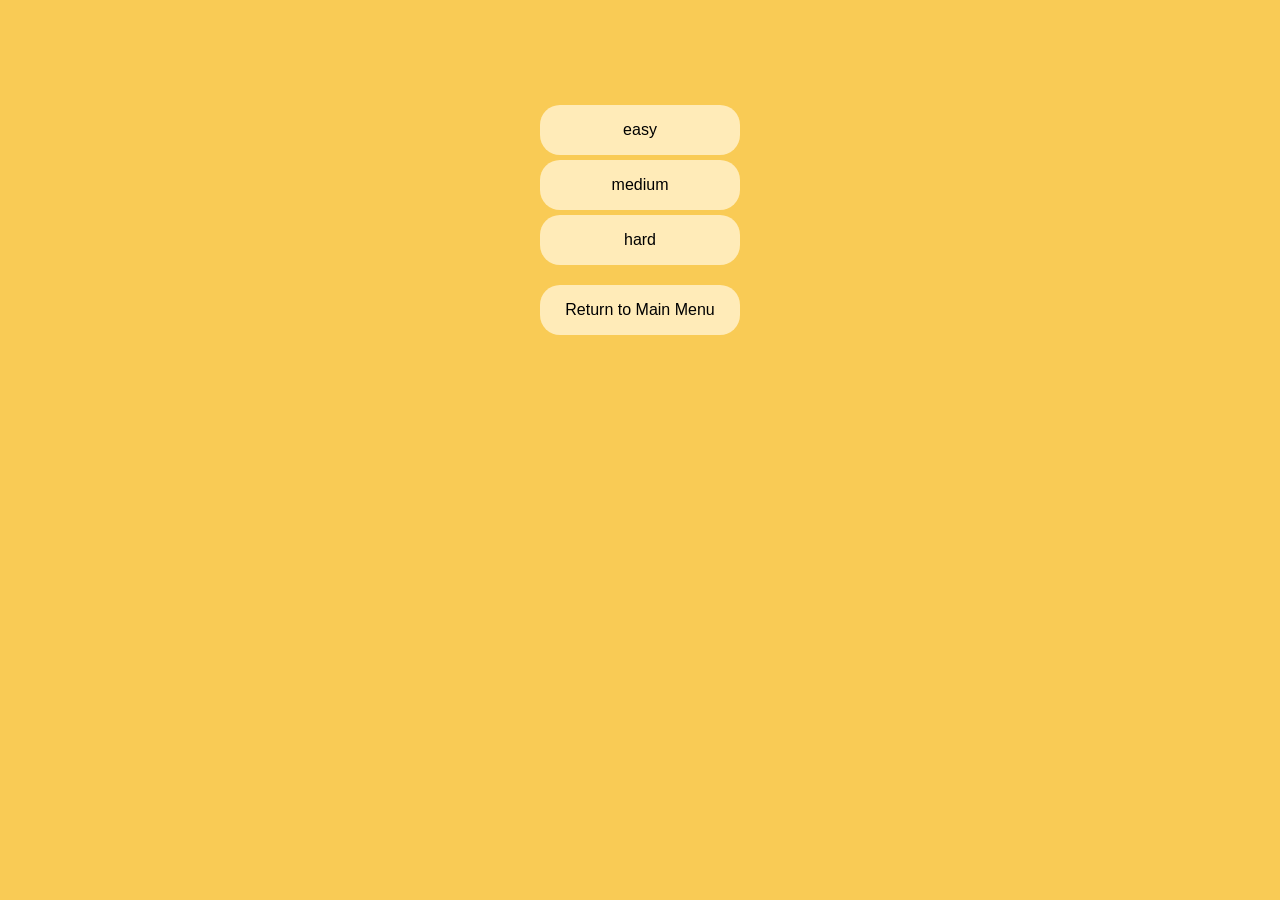
<file: difficulty.html>
<!DOCTYPE html>
<html lang="en">
<head>
  <meta charset="UTF-8">
  <meta name="viewport" content="width=device-width, initial-scale=1.0">
  <title>Difficulty</title>
  <link rel="stylesheet" href="./CSS/global.css">
  <link rel="stylesheet" href="./CSS/difficulty.css">
</head>
<body>
  <main class="container">
    <div id="difficulty"></div>
    <a href="./index.html" id="return">Return to Main Menu</a>
  </main>
  <script src="./JS/difficulty.js"></script>
</body>
</html>
</file>
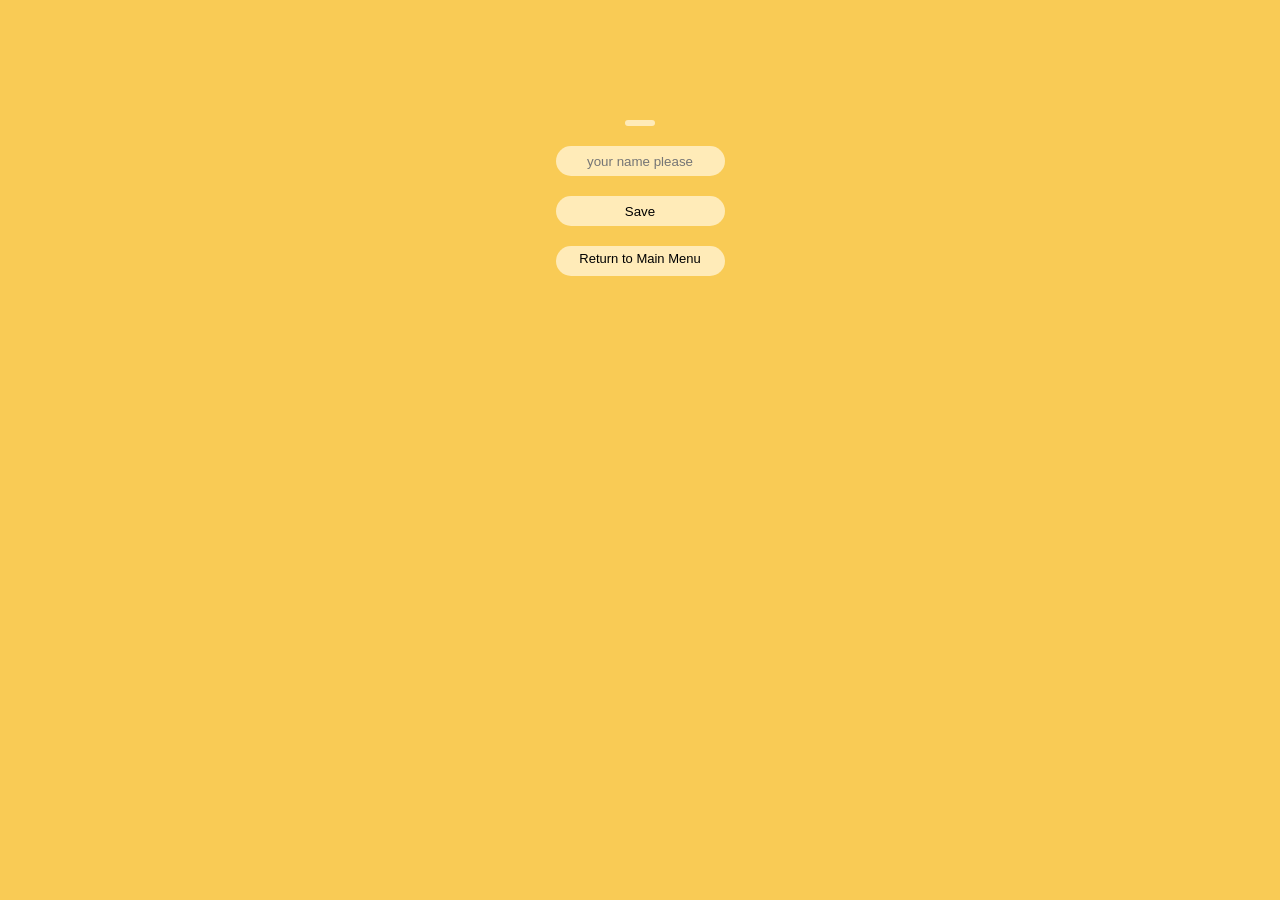
<file: endGame.html>
<!DOCTYPE html>
<html lang="en">
<head>
  <meta charset="UTF-8">
  <meta name="viewport" content="width=device-width, initial-scale=1.0">
  <title>End Gmae</title>
  <link rel="stylesheet" href="./CSS/global.css">
  <link rel="stylesheet" href="./CSS/endGame.css">

</head>
<body>
  <main class="container">
    <div id="total-score"></div>
    <input type="text" placeholder="your name please" id="name">
    <button id="save">Save</button>
    <a href="./index.html" id="return">Return to Main Menu</a>
  </main>
  <script src="./JS/endGame.js"></script>
</body>
</html>
</file>
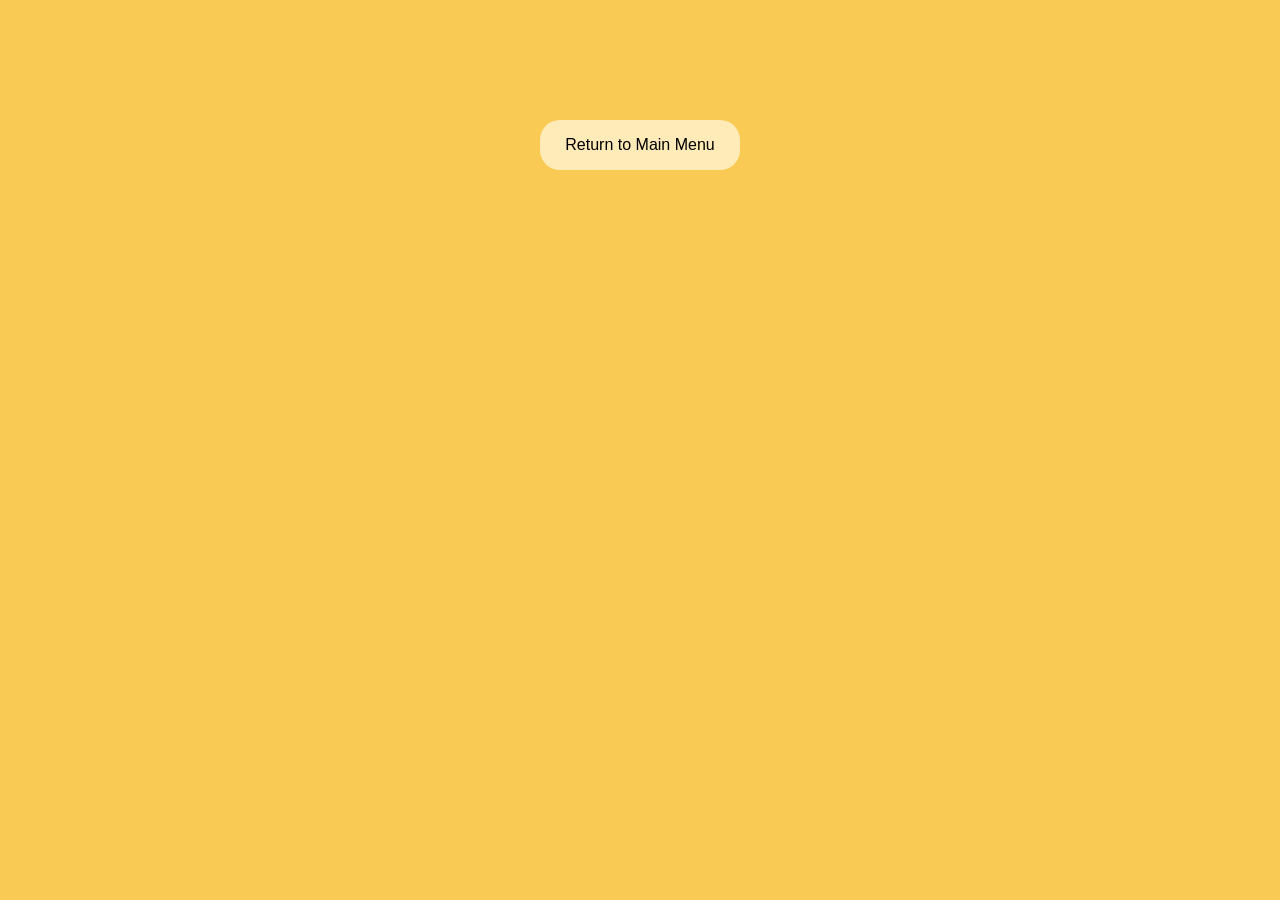
<file: highscores.html>
<!DOCTYPE html>
<html lang="en">
<head>
  <meta charset="UTF-8">
  <meta name="viewport" content="width=device-width, initial-scale=1.0">
  <title>High Scores</title>
  <link rel="stylesheet" href="./CSS/global.css">
  <link rel="stylesheet" href="./CSS/highscores.css">
</head>
<body>
  <main class="container">
    <div id="table"></div>
    <a href="./index.html" id="return">Return to Main Menu</a>
  </main>
  <script src="./JS/highscores.js"></script>
</body>
</html>
</file>
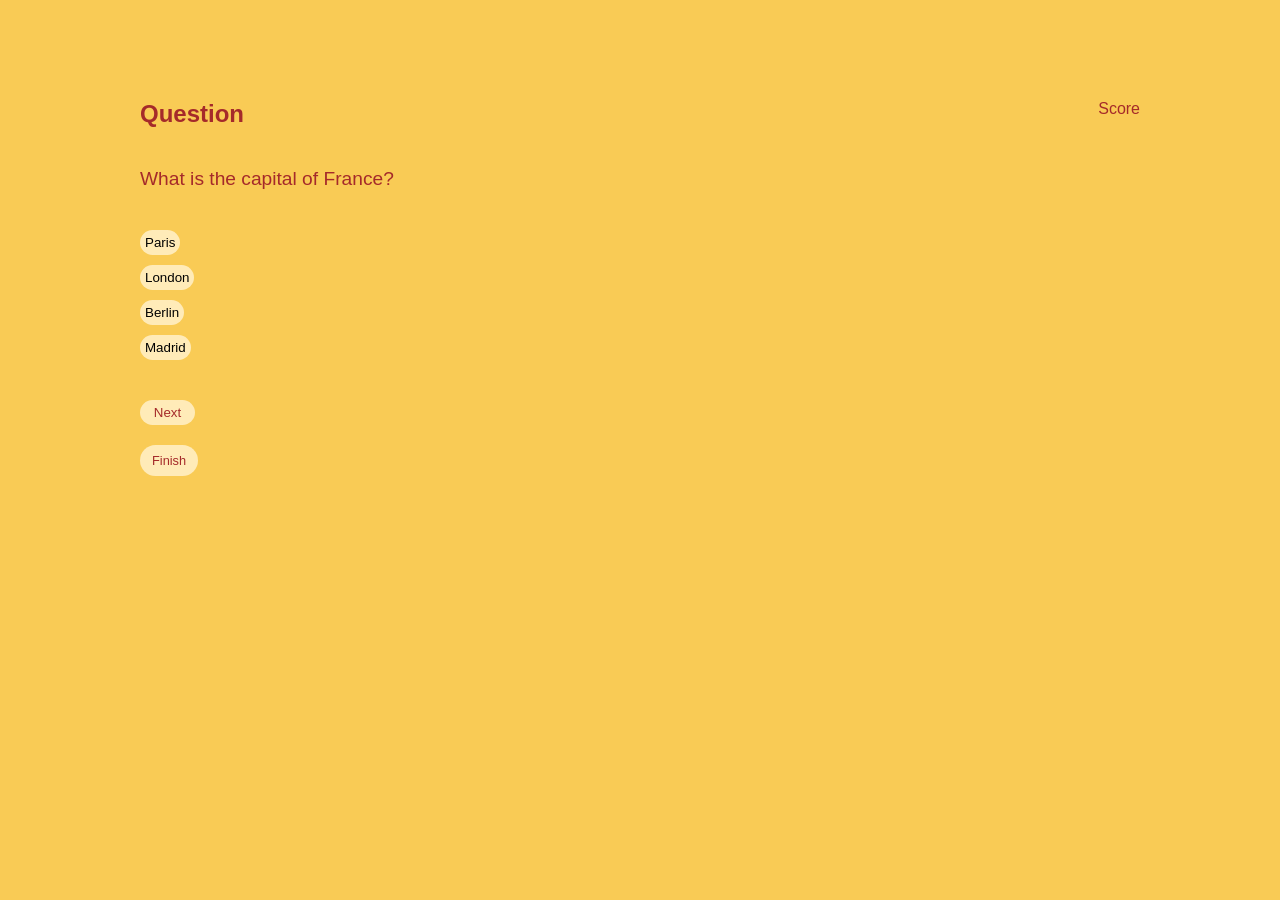
<file: play.html>
<!DOCTYPE html>
<html lang="en">
<head>
  <meta charset="UTF-8">
  <meta name="viewport" content="width=device-width, initial-scale=1.0">
  <title>Play</title>
  <link rel="stylesheet" href="./CSS/global.css">
  <link rel="stylesheet" href="./CSS/play.css">
</head>
<body>
  <div id="header">
  <h2>Question <span id=question-number></span></h2>
  <p>Score <span id="score-number"></span></p>
  </div>
  <div id="question-box"></div>
  <div id="answer-box"></div>
  <div id="nextBtn"></div>
  <div id="finish-button"></div>

  <script src="./JS/play.js"></script>
</body>
</html>
</file>
<file: CSS/global.css>
:root {
  --main-color:#f9cb55;
  --word-color: #a52a2a;
  --box-color: #ffebb8;
}

* {
  padding: 0;
  margin: 0;
  box-sizing: border-box;
  font-family: Arial, Helvetica, sans-serif;
}

body {
  background-color: var(--main-color);
  max-width: 1000px;
  margin: auto;
  display: flex;
  flex-direction: column;
  justify-content: center;
  align-items: center;
  padding-top: 100px;

}
</file>
<file: CSS/difficulty.css>
.button {
  background-color: var(--box-color);
  display: flex;
  justify-content: center;
  align-items: center;
  width: 200px;
  height: 50px;
  margin: 5px auto;
  border: none;
  border-radius: 20px;
  font-size: 16px;


}

.button:hover {
    border: 1px solid var(--word-color);

}

#return {
  display: flex; 
  justify-content: center;
  align-items: center;

  cursor: pointer;
  border-radius: 20px;
  width: 200px;
  height: 50px;
  margin-top: 20px; 
  
  background-color: var(--box-color);
  color: #000;
  text-decoration: none;
  font-size: 16px; 
  

}

#return:hover {
  border: 1px solid var(--word-color);
}
</file>
<file: CSS/endGame.css>
.container {
  display: flex;
  flex-direction: column;
  margin-top: 20px;
}

#total-score {
background-color: var(--box-color);
margin-bottom: 20px;
text-align: center;
width: 30px;
display: flex;
margin-left: auto;
margin-right: auto;
align-items: center;
justify-content: center;
border-radius: 20px;
padding: 3px;
color: var(--word-color);
}

#name {
  border: none;
  cursor: pointer;
  border-radius: 15px;
  height: 30px;
  margin-bottom: 20px;
  text-align: center;
  background-color: var(--box-color);
  color: #000;
}

#name:hover {
  border: 1px solid var(--word-color);
}

#save {
  border: none;
  cursor: pointer;
  border-radius: 15px;
  height: 30px;
  margin-bottom: 20px;
  background-color: var(--box-color);
}

#save:hover {
  border: 1px solid var(--word-color);
}

#return {
  cursor: pointer;
  border-radius: 15px;
  height: 30px;
  margin-bottom: 20px;
  text-align: center;
  background-color: var(--box-color);
  color: #000;
  text-decoration: none;
  font-size: small;
  padding-top: 5px;
}

#return:hover {
  border: 1px solid var(--word-color);
}
</file>
<file: CSS/highscores.css>
#return {
  display: flex; 
  justify-content: center;
  align-items: center;

  cursor: pointer;
  border-radius: 20px;
  width: 200px;
  height: 50px;
  margin-top: 20px; 
  
  background-color: var(--box-color);
  color: #000;
  text-decoration: none;
  font-size: 16px; 
  

}

#return:hover {
  border: 1px solid var(--word-color);
}

.li {
display: flex; 
  justify-content: center;
  align-items: center;
  color: var(--word-color);
  cursor: pointer;
  border-radius: 20px;

  width: 200px;
  height: 50px;
  margin-top: 20px; 
  background-color: var(--box-color);

  text-decoration: none;
  font-size: 16px; 
}

.li:hover {
    border: 1px solid var(--word-color);

}
</file>
<file: CSS/play.css>
#header {
  width: 100%;
  display: flex;
  justify-content: space-between;
  color: var(--word-color);
}

#question-box {
  width: 100%;
}

.question {
  padding-top: 40px;
  color: var(--word-color);
  text-align: left;
  font-size: 1.2rem;
}

#answer-box {
  width: 100%;
  padding-top: 40px;

  display: flex;
  flex-direction: column;

  align-items: flex-start;
  gap: 10px;
}

button {
  width: fit-content;
  border: none;
  padding: 5px;
  border-radius: 20px;
  background-color: var(--box-color);
}

#nextBtn {
  width: 100%;
  display: flex;
  justify-content: flex-start;
}

.next-button {
 color: var(--word-color);
 margin-top: 40px;
 width: 55px;

}

#finish-button {
  width: 100%;
  display: flex;
  justify-content: flex-start;
}

.finish-button {
 display: inline-block;
 margin-top: 20px;
  padding: 8px 12px;
  border-radius: 20px;
  margin-bottom: 10px;
  background-color: var(--box-color);
  font-size: 0.8rem;
  text-decoration: none;
  cursor: pointer;
  color: var(--word-color);

}
</file>
